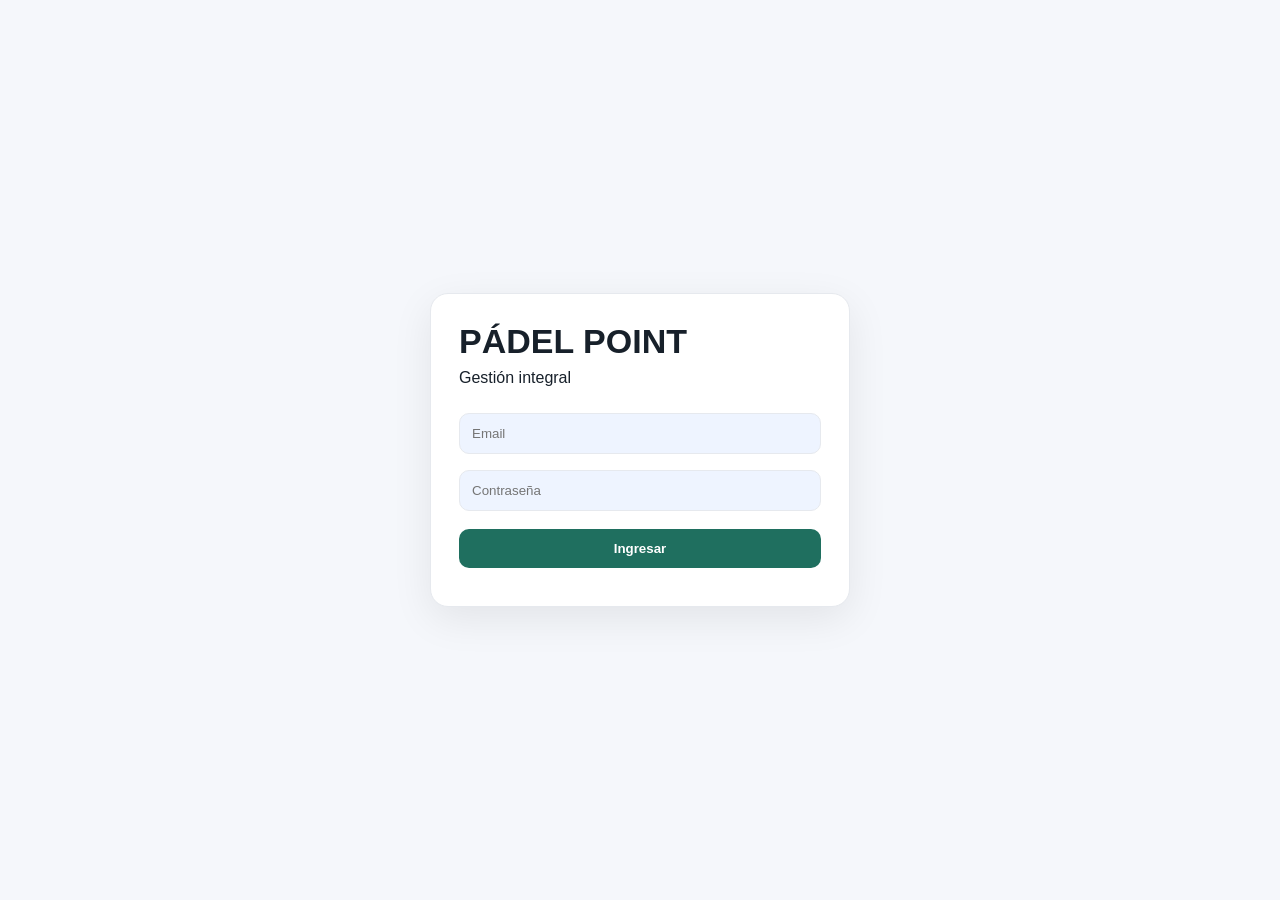
<file: index.html>
<!DOCTYPE html>
<html lang="es">
<head>
<meta charset="UTF-8">
<meta name="viewport" content="width=device-width, initial-scale=1.0">
<title>Pádel Point Gestión</title>
<!-- v1.1-SYNC-CANCHAS-ABIERTAS -->
<style>
:root{
  --bg:#f5f7fb;--card:#fff;--text:#17202a;--muted:#6c7783;--line:#e6e9ee;
  --dark:#111827;--accent:#1f6f5f;--soft:#e9f5f1;
  --clase:#1f6f5f;--abierta:#d48a0f;--torneo:#315fa8;--tercero:#6f42c1;--corporativo:#b64747;
}
*{box-sizing:border-box}
body{margin:0;font-family:Inter,Arial,sans-serif;background:var(--bg);color:var(--text)}
.hidden{display:none!important}
.center-screen{min-height:100vh;display:grid;place-items:center}
.login-card{width:min(420px,90vw);background:#fff;padding:28px;border-radius:18px;border:1px solid var(--line);box-shadow:0 12px 40px rgba(0,0,0,.08)}
.login-card h1{margin:0 0 8px;font-size:34px}
.login-card p{margin:0 0 18px}
.login-card input{width:100%;padding:12px;margin:8px 0;border:1px solid var(--line);border-radius:10px;background:#eef4ff}
.login-card button{width:100%;padding:12px;margin-top:10px;border:0;border-radius:10px;background:var(--accent);color:#fff;font-weight:800;cursor:pointer}
.error{color:#b64747;font-size:12px;margin-top:10px}
.sidebar{position:fixed;inset:0 auto 0 0;width:250px;background:var(--dark);padding:24px 16px;color:#fff;overflow:auto}
.brand{font-size:22px;font-weight:900;margin-bottom:24px}
nav{display:flex;flex-direction:column;gap:6px}
nav button,.logout{border:0;background:transparent;color:#dbe1e8;text-align:left;padding:11px 12px;border-radius:8px;cursor:pointer}
nav button:hover{background:#253041}
.logout{position:absolute;bottom:20px;left:16px;right:16px;border:1px solid #394558}
.content{margin-left:250px;min-height:100vh}
.topbar{display:flex;justify-content:space-between;align-items:center;padding:18px 24px;background:#fff;border-bottom:1px solid var(--line)}
#role-pill{padding:6px 10px;border-radius:999px;background:var(--soft);color:var(--accent);font-weight:800;font-size:12px}
#page-content{padding:24px}
.hero{display:flex;justify-content:space-between;align-items:center;gap:12px;margin-bottom:16px}
.hero h3{margin:0}.hero p{margin:4px 0 0;color:var(--muted)}
.grid{display:grid;grid-template-columns:repeat(4,1fr);gap:14px}
.card{background:#fff;border:1px solid var(--line);border-radius:14px;padding:18px}
.metric{font-size:28px;font-weight:900;margin-top:7px}
.small{font-size:12px;color:var(--muted)}
.table{width:100%;border-collapse:collapse;background:#fff;border:1px solid var(--line);border-radius:14px;overflow:hidden}
.table th,.table td{padding:11px 10px;border-bottom:1px solid var(--line);font-size:13px;text-align:left}
.table th{font-size:11px;color:var(--muted);text-transform:uppercase}
.tag{display:inline-block;padding:4px 8px;border-radius:999px;font-size:11px;font-weight:800}
.clase{background:#e9f5f1;color:var(--clase)} .abierta{background:#fff2dc;color:#9a6800}
.torneo{background:#eaf1ff;color:var(--torneo)} .tercero{background:#f0e9ff;color:var(--tercero)}
.corporativo{background:#fdeaea;color:var(--corporativo)}
.btn{border:0;background:var(--accent);color:#fff;border-radius:9px;padding:10px 14px;font-weight:800;cursor:pointer}
.btn.secondary{background:#fff;color:var(--text);border:1px solid var(--line)}
.btn.danger{background:#fff;color:#b64747;border:1px solid #e2bcbc}
.actions{display:flex;gap:6px}
.modal-backdrop{position:fixed;inset:0;background:rgba(17,24,39,.55);display:grid;place-items:center;padding:20px;z-index:20}
.modal-card{width:min(680px,96vw);max-height:90vh;overflow:auto;background:#fff;border-radius:16px;padding:22px}
.form-grid{display:grid;grid-template-columns:1fr 1fr;gap:12px}
.form-grid label{font-size:12px;color:var(--muted);display:block;margin-bottom:5px}
.form-grid input,.form-grid select{width:100%;padding:10px;border:1px solid var(--line);border-radius:9px}
.modal-actions{display:flex;justify-content:flex-end;gap:8px;margin-top:18px}
.notice{background:#fff7e8;border:1px solid #f0dfb9;color:#8a6110;padding:12px;border-radius:10px;margin-bottom:14px}

.planner-toolbar{display:flex;justify-content:space-between;align-items:center;gap:12px;margin-bottom:14px}
.planner-toolbar h3{margin:0;font-size:22px;text-transform:capitalize}
.legend{display:flex;gap:8px;flex-wrap:wrap;margin-bottom:14px}
.legend span{display:inline-flex;align-items:center;gap:6px;font-size:12px;background:#fff;border:1px solid var(--line);padding:7px 9px;border-radius:999px}
.dot{width:10px;height:10px;border-radius:50%;display:inline-block}
.dot.clase{background:var(--clase)}.dot.abierta{background:var(--abierta)}.dot.torneo{background:var(--torneo)}
.dot.tercero{background:var(--tercero)}.dot.corporativo{background:var(--corporativo)}
.month-grid{display:grid;grid-template-columns:repeat(7,1fr);background:#fff;border:1px solid var(--line);border-radius:14px;overflow:hidden}
.weekday{padding:10px;text-align:center;font-size:11px;font-weight:800;color:var(--muted);background:#fafbfc;border-right:1px solid var(--line)}
.weekday:nth-child(7){border-right:0}
.day-cell{min-height:125px;padding:8px;border-top:1px solid var(--line);border-right:1px solid var(--line);background:#fff;overflow:hidden}
.day-cell:nth-child(7n){border-right:0}
.day-cell.outside{background:#fafbfc;color:#a8b0ba}
.day-number{font-size:12px;font-weight:900;margin-bottom:5px}
.cal-event{font-size:10px;padding:5px 6px;border-radius:6px;margin-top:4px;font-weight:800;white-space:nowrap;overflow:hidden;text-overflow:ellipsis}
.cal-event.clase{background:#e9f5f1;color:var(--clase)}
.cal-event.abierta{background:#fff2dc;color:#9a6800}
.cal-event.torneo{background:#eaf1ff;color:var(--torneo)}
.cal-event.tercero{background:#f0e9ff;color:var(--tercero)}
.cal-event.corporativo{background:#fdeaea;color:var(--corporativo)}
.finance-source{display:flex;justify-content:space-between;align-items:center;padding:12px 0;border-bottom:1px solid var(--line)}
.finance-source:last-child{border-bottom:0}
.finance-source .name{font-weight:800}
.finance-source .details{font-size:12px;color:var(--muted);margin-top:3px}
.month-select{display:flex;gap:10px;align-items:center;flex-wrap:wrap;margin-bottom:16px}
.month-select select{padding:10px 12px;border:1px solid var(--line);border-radius:9px;background:#fff}
.hub-card{background:#f0e9ff;border:1px solid #ddd1f5}
.hub-card .metric{color:#6f42c1}
.highlight{background:#f8fbfa;border:1px solid #dcebe7}

@media(max-width:900px){.sidebar{width:205px}.content{margin-left:205px}.grid{grid-template-columns:repeat(2,1fr)}}
</style>
</head>
<body>

<section id="auth-view" class="center-screen">
  <div class="login-card">
    <h1>PÁDEL POINT</h1>
    <p>Gestión integral</p>
    <input id="email" type="email" placeholder="Email">
    <input id="password" type="password" placeholder="Contraseña">
    <button id="login-btn">Ingresar</button>
    <div id="login-error" class="error"></div>
  </div>
</section>

<section id="main-view" class="hidden">
  <aside class="sidebar">
    <div class="brand">PÁDEL POINT</div>
    <nav>
      <button data-page="dashboard">Inicio</button>
      <button data-page="planner">Planner</button>
      <button data-page="abiertas">Canchas abiertas</button>
      <button data-page="torneos">Torneos propios</button>
      <button data-page="terceros">Torneos de terceros</button>
      <button data-page="corporativos">Eventos corporativos</button>
      <button class="admin-only" data-page="finanzas">Finanzas</button>
      <button class="admin-only" data-page="reportes">Reportes</button>
    </nav>
    <button id="logout-btn" class="logout">Salir</button>
  </aside>

  <main class="content">
    <div class="topbar">
      <h2 id="page-title">Inicio</h2>
      <span id="role-pill"></span>
    </div>
    <div id="page-content"></div>
  </main>
</section>

<div id="modal" class="modal-backdrop hidden">
  <div class="modal-card">
    <h3 id="modal-title"></h3>
    <div id="modal-fields" class="form-grid"></div>
    <div class="modal-actions">
      <button id="cancel-modal" class="btn secondary">Cancelar</button>
      <button id="save-modal" class="btn">Guardar</button>
    </div>
  </div>
</div>

<script type="module">
import { createClient } from 'https://esm.sh/@supabase/supabase-js@2'

const SUPABASE_URL = 'https://eodngcsolkixjkgjipzp.supabase.co'
const SUPABASE_PUBLISHABLE_KEY = 'sb_publishable_cJ01J0FhhLL0Lzgrz-64qw_Bdeoro_z'
const supabase = createClient(SUPABASE_URL, SUPABASE_PUBLISHABLE_KEY)

const CLASSES_SUPABASE_URL = 'https://jpzoaskdtgfvvfpdbqox.supabase.co'
const CLASSES_SUPABASE_PUBLISHABLE_KEY = 'sb_publishable_yj3PONOs9YIlwYFiqiuV-A_ogIDN-Pr'
const classesSupabase = createClient(CLASSES_SUPABASE_URL, CLASSES_SUPABASE_PUBLISHABLE_KEY)

const authView = document.getElementById('auth-view')
const mainView = document.getElementById('main-view')
const pageContent = document.getElementById('page-content')
const rolePill = document.getElementById('role-pill')
const pageTitle = document.getElementById('page-title')
const modal = document.getElementById('modal')
const modalTitle = document.getElementById('modal-title')
const modalFields = document.getElementById('modal-fields')

let currentProfile = null
let editing = { page:null, id:null }
let plannerDate = new Date()
let financeMonth = new Date().getMonth()
let financeYear = new Date().getFullYear()

const cfg = {
  clases:{table:'classes',title:'Clases',subtitle:'Cargá y administrá clases.',fields:[
    ['date','date','Fecha'],['time','time','Hora'],['student_name','text','Alumno'],['teacher_name','text','Profesor'],
    ['status','select','Estado',['Pendiente','Confirmada','Cancelada']],['payment_status','select','Pago',['Pendiente','Pagado']],['value','number','Valor']
  ]},
  abiertas:{table:'open_courts',title:'Canchas abiertas',subtitle:'Cupos, categoría, valor y pago al coordinador.',fields:[
    ['date','date','Fecha'],['time','time','Hora'],['category','text','Categoría'],['slots','number','Cupos'],['registered','number','Inscriptos'],
    ['value','number','Valor por jugador'],['coordinator_payment','number','Pago coordinador'],
    ['status','select','Estado',['Abierta','Completa','Cerrada','Cancelada']]
  ]},
  torneos:{table:'own_tournaments',title:'Torneos propios',subtitle:'Gestión de torneos organizados por Pádel Point.',fields:[
    ['date','date','Fecha'],['name','text','Nombre'],['category','text','Categoría'],['pairs','number','Parejas'],['expected_income','number','Ingreso previsto'],
    ['status','select','Estado',['Planificado','Confirmado','Realizado','Cancelado']]
  ]},
  terceros:{table:'third_party_tournaments',title:'Torneos de terceros',subtitle:'Alquiler de canchas y saldo pendiente.',fields:[
    ['date','date','Fecha'],['organizer','text','Organizador'],['courts','number','Canchas'],['value','number','Valor acordado'],['balance','number','Saldo'],
    ['status','select','Estado',['Reservado','Confirmado','Realizado','Cancelado']]
  ]},
  corporativos:{table:'corporate_events',title:'Eventos corporativos',subtitle:'Presupuesto, personas y saldo.',fields:[
    ['date','date','Fecha'],['company','text','Empresa'],['people','number','Personas'],['budget','number','Presupuesto'],['balance','number','Saldo'],
    ['status','select','Estado',['Presupuesto','Confirmado','Realizado','Cobrado','Cancelado']]
  ]},
  personas:{table:'people',title:'Alumnos y profesores',subtitle:'Base operativa de personas.',fields:[
    ['name','text','Nombre'],['type','select','Tipo',['Alumno','Profesor','Empresa/Contacto']],['phone','text','Teléfono'],['status','select','Estado',['Activo','Inactivo']]
  ]},
  finanzas:{table:'financial_movements',title:'Finanzas',subtitle:'Solo administradora.',fields:[
    ['date','date','Fecha'],['type','select','Tipo',['income','expense']],['category','text','Categoría'],['description','text','Concepto'],['amount','number','Importe']
  ]}
}

const labels = {
  date:'Fecha',time:'Hora',student_name:'Alumno',teacher_name:'Profesor',status:'Estado',payment_status:'Pago',value:'Valor',
  category:'Categoría',slots:'Cupos',registered:'Inscriptos',coordinator_payment:'Pago coordinador',name:'Nombre',pairs:'Parejas',expected_income:'Ingreso previsto',
  organizer:'Organizador',courts:'Canchas',balance:'Saldo',company:'Empresa',people:'Personas',budget:'Presupuesto',
  type:'Tipo',phone:'Teléfono',description:'Concepto',amount:'Importe'
}

const money = v => '$'+Number(v||0).toLocaleString('es-AR')
const monthKey = dateStr => dateStr ? dateStr.slice(0,7) : ''
const selectedMonthKey = () => `${financeYear}-${String(financeMonth+1).padStart(2,'0')}`

async function getProfile(userId){
  const {data,error}=await supabase.from('profiles').select('id,full_name,role').eq('id',userId).single()
  if(error) throw error
  return data
}

async function loadSession(){
  const {data:{session}}=await supabase.auth.getSession()
  if(!session){
    authView.classList.remove('hidden')
    mainView.classList.add('hidden')
    return
  }
  try{
    currentProfile=await getProfile(session.user.id)
  }catch(e){
    alert('No se pudo leer tu perfil.')
    return
  }
  authView.classList.add('hidden')
  mainView.classList.remove('hidden')
  rolePill.textContent=currentProfile.role==='admin'?'ADMINISTRADORA':'EMPLEADO'
  document.querySelectorAll('.admin-only').forEach(el=>el.classList.toggle('hidden',currentProfile.role!=='admin'))
  await navigate('dashboard')
}

document.getElementById('login-btn').addEventListener('click',async()=>{
  const email=document.getElementById('email').value.trim()
  const password=document.getElementById('password').value
  document.getElementById('login-error').textContent='Ingresando...'
  const {error}=await supabase.auth.signInWithPassword({email,password})
  if(error){
    document.getElementById('login-error').textContent='Email o contraseña incorrectos.'
    return
  }
  document.getElementById('login-error').textContent=''
  await loadSession()
})

document.getElementById('logout-btn').addEventListener('click',async()=>{
  await supabase.auth.signOut()
  currentProfile=null
  authView.classList.remove('hidden')
  mainView.classList.add('hidden')
})

document.querySelectorAll('nav button[data-page]').forEach(btn=>{
  btn.addEventListener('click',()=>navigate(btn.dataset.page))
})

async function navigate(page){
  if(['finanzas','reportes'].includes(page)&&currentProfile?.role!=='admin'){alert('Acceso no autorizado');return}
  const titles={dashboard:'Inicio',planner:'Planner',clases:'Clases',abiertas:'Canchas abiertas',torneos:'Torneos propios',
    terceros:'Torneos de terceros',corporativos:'Eventos corporativos',personas:'Alumnos y profesores',finanzas:'Finanzas',reportes:'Reportes'}
  pageTitle.textContent=titles[page]
  if(page==='dashboard') return renderDashboard()
  if(page==='planner') return renderPlanner()
  if(page==='finanzas') return renderFinance()
  if(page==='reportes') return renderReports()
  return renderCrud(page)
}

async function getFinanceData(){
  const key=selectedMonthKey()
  const startDate=`${key}-01`
  const nm=new Date(financeYear,financeMonth+1,1)
  const nextDate=`${nm.getFullYear()}-${String(nm.getMonth()+1).padStart(2,'0')}-01`

  const [extClasses,extPayments,extOpenCourts,ownTournaments,thirdParty,corporate,movements] = await Promise.all([
    classesSupabase.from('clases').select('id,fecha').gte('fecha',startDate).lt('fecha',nextDate),
    classesSupabase.from('pagos').select('fecha_cobro,importe').gte('fecha_cobro',startDate).lt('fecha_cobro',nextDate),
    classesSupabase.from('canchas_abiertas').select('*').gte('fecha',startDate).lt('fecha',nextDate),
    supabase.from('own_tournaments').select('*'),
    supabase.from('third_party_tournaments').select('*'),
    supabase.from('corporate_events').select('*'),
    supabase.from('financial_movements').select('*')
  ])

  const a=(extOpenCourts.data||[]).filter(x=>x.estado!=='Cancelada')
  let openPlayers=[]
  if(a.length){
    const {data,error}=await classesSupabase.from('cancha_abierta_jugadores').select('*').in('cancha_abierta_id',a.map(x=>x.id))
    if(!error) openPlayers=data||[]
  }
  const t=(ownTournaments.data||[]).filter(x=>monthKey(x.date)===key)
  const th=(thirdParty.data||[]).filter(x=>monthKey(x.date)===key)
  const co=(corporate.data||[]).filter(x=>monthKey(x.date)===key)
  const mov=(movements.data||[]).filter(x=>monthKey(x.date)===key)

  const classCount=(extClasses.data||[]).length
  const classIncome=(extPayments.data||[]).reduce((s,x)=>s+Number(x.importe||0),0)
  const teacherExpense=classIncome*0.50

  const openIncome=openPlayers
    .filter(x=>x.pagado===true)
    .reduce((s,x)=>s+Number(x.importe_pagado||x.importe_esperado||0),0)
  const coordinatorExpense=a
    .filter(x=>x.coordinador_pagado===true)
    .reduce((s,x)=>s+Number(x.coordinador_importe||0),0)
  const openResult=openIncome-coordinatorExpense
  const openHubCommission=Math.max(0,openResult)*0.10
  const tournamentIncome=t.filter(x=>x.status!=='Cancelado').reduce((s,x)=>s+Number(x.expected_income||0),0)
  const thirdCollected=th.filter(x=>x.status!=='Cancelado').reduce((s,x)=>s+Math.max(0,Number(x.value||0)-Number(x.balance||0)),0)
  const thirdPending=th.filter(x=>x.status!=='Cancelado').reduce((s,x)=>s+Number(x.balance||0),0)
  const corpCollected=co.filter(x=>x.status!=='Cancelado').reduce((s,x)=>s+Math.max(0,Number(x.budget||0)-Number(x.balance||0)),0)
  const corpPending=co.filter(x=>x.status!=='Cancelado').reduce((s,x)=>s+Number(x.balance||0),0)
  const manualIncome=mov.filter(x=>x.type==='income').reduce((s,x)=>s+Number(x.amount||0),0)
  const manualExpenses=mov.filter(x=>x.type==='expense').reduce((s,x)=>s+Number(x.amount||0),0)

  const automaticIncome=classIncome+openIncome+tournamentIncome+thirdCollected+corpCollected
  const totalBilling=automaticIncome+manualIncome
  const commissionBaseWithoutOpen=Math.max(0,totalBilling-openIncome)
  const hubCommission=(commissionBaseWithoutOpen*0.10)+openHubCommission
  const totalExpenses=manualExpenses+coordinatorExpense+teacherExpense
  const pending=thirdPending+corpPending
  const result=totalBilling-totalExpenses-hubCommission

  const externalErrors=[extClasses.error,extPayments.error,extOpenCourts.error].filter(Boolean).map(e=>e.message).join(' · ')

  return {classCount,classIncome,teacherExpense,openIncome,coordinatorExpense,openResult,openHubCommission,tournamentIncome,
    thirdCollected,thirdPending,corpCollected,corpPending,manualIncome,manualExpenses,
    automaticIncome,totalBilling,hubCommission,totalExpenses,pending,result,movements:mov,externalErrors}
}

async function renderDashboard(){
  const [a,t,x,e]=await Promise.all([
    supabase.from('open_courts').select('*',{count:'exact',head:true}),
    supabase.from('own_tournaments').select('*',{count:'exact',head:true}),
    supabase.from('third_party_tournaments').select('*',{count:'exact',head:true}),
    supabase.from('corporate_events').select('*',{count:'exact',head:true})
  ])
  let finance=''
  if(currentProfile.role==='admin'){
    const f=await getFinanceData()
    finance=`<div class="card"><div class="small">Resultado</div><div class="metric">${money(f.result)}</div></div>`
  } else {
    finance=`<div class="card"><div class="small">Perfil</div><div class="metric" style="font-size:20px">Operativo</div></div>`
  }
  pageContent.innerHTML=`<div class="grid">
    <div class="card"><div class="small">Canchas abiertas</div><div class="metric">${a.count||0}</div></div>
    <div class="card"><div class="small">Torneos</div><div class="metric">${(t.count||0)+(x.count||0)}</div></div>
    ${finance}</div><br><div class="card"><b>Eventos corporativos:</b> ${e.count||0}</div>`
}

async function renderPlanner(){
  const [c,a,t,x,e]=await Promise.all([
    supabase.from('classes').select('date,time,student_name,status'),
    classesSupabase.from('canchas_abiertas').select('fecha,hora_inicio,tipo,categoria,estado'),
    supabase.from('own_tournaments').select('date,name,status'),
    supabase.from('third_party_tournaments').select('date,organizer,status'),
    supabase.from('corporate_events').select('date,company,status')
  ])

  const events={}
  const push=(date,obj)=>{
    if(!date)return
    if(!events[date])events[date]=[]
    events[date].push(obj)
  }

  ;(c.data||[]).filter(v=>v.status!=='Cancelada').forEach(v=>push(v.date,{type:'clase',text:`${v.time?v.time.slice(0,5)+' ':''}Clase · ${v.student_name}`}))
  ;(a.data||[]).filter(v=>v.estado!=='Cancelada').forEach(v=>push(v.fecha,{type:'abierta',text:`${v.hora_inicio?v.hora_inicio.slice(0,5)+' ':''}Abierta · ${v.tipo||''} ${v.categoria||''}`.trim()}))
  ;(t.data||[]).filter(v=>v.status!=='Cancelado').forEach(v=>push(v.date,{type:'torneo',text:`Torneo · ${v.name}`}))
  ;(x.data||[]).filter(v=>v.status!=='Cancelado').forEach(v=>push(v.date,{type:'tercero',text:`Torneo 3° · ${v.organizer}`}))
  ;(e.data||[]).filter(v=>v.status!=='Cancelado').forEach(v=>push(v.date,{type:'corporativo',text:`Empresa · ${v.company}`}))

  const year=plannerDate.getFullYear()
  const month=plannerDate.getMonth()
  const first=new Date(year,month,1)
  const firstMondayIndex=(first.getDay()+6)%7
  const start=new Date(year,month,1-firstMondayIndex)
  const monthName=new Intl.DateTimeFormat('es-AR',{month:'long',year:'numeric'}).format(new Date(year,month,1))
  const weekdays=['LUN','MAR','MIÉ','JUE','VIE','SÁB','DOM']

  let cells=''
  for(let i=0;i<42;i++){
    const d=new Date(start)
    d.setDate(start.getDate()+i)
    const iso=`${d.getFullYear()}-${String(d.getMonth()+1).padStart(2,'0')}-${String(d.getDate()).padStart(2,'0')}`
    const outside=d.getMonth()!==month
    const dayEvents=events[iso]||[]
    cells+=`<div class="day-cell ${outside?'outside':''}">
      <div class="day-number">${d.getDate()}</div>
      ${dayEvents.map(ev=>`<div class="cal-event ${ev.type}" title="${ev.text}">${ev.text}</div>`).join('')}
    </div>`
  }

  pageContent.innerHTML=`
    <div class="planner-toolbar">
      <button id="prev-month" class="btn secondary">← Mes anterior</button>
      <h3>${monthName}</h3>
      <button id="next-month" class="btn secondary">Mes siguiente →</button>
    </div>
    <div class="legend">
      <span><i class="dot clase"></i>Clases</span>
      <span><i class="dot abierta"></i>Canchas abiertas</span>
      <span><i class="dot torneo"></i>Torneos propios</span>
      <span><i class="dot tercero"></i>Torneos de terceros</span>
      <span><i class="dot corporativo"></i>Corporativos</span>
    </div>
    <div class="month-grid">
      ${weekdays.map(w=>`<div class="weekday">${w}</div>`).join('')}
      ${cells}
    </div>`

  document.getElementById('prev-month').addEventListener('click',()=>{
    plannerDate=new Date(year,month-1,1)
    renderPlanner()
  })
  document.getElementById('next-month').addEventListener('click',()=>{
    plannerDate=new Date(year,month+1,1)
    renderPlanner()
  })
}

async function renderFinance(){
  const f=await getFinanceData()
  const monthName=new Intl.DateTimeFormat('es-AR',{month:'long'}).format(new Date(financeYear,financeMonth,1))
  const years=[]
  for(let y=financeYear-2;y<=financeYear+2;y++) years.push(`<option value="${y}" ${y===financeYear?'selected':''}>${y}</option>`)

  pageContent.innerHTML=`
    <div class="hero">
      <div>
        <h3>Finanzas mensuales</h3>
        <p>Facturación, gastos y Comisión HUB calculados por mes.</p>
      </div>
      <button id="add-expense-btn" class="btn">+ Ingreso / gasto manual</button>
    </div>

    ${f.externalErrors ? `<div class="notice">No se pudieron leer algunos datos del programa de clases: ${f.externalErrors}</div>` : ''}
    <div class="month-select">
      <select id="finance-month">
        ${Array.from({length:12},(_,i)=>{
          const n=new Intl.DateTimeFormat('es-AR',{month:'long'}).format(new Date(2026,i,1))
          return `<option value="${i}" ${i===financeMonth?'selected':''}>${n}</option>`
        }).join('')}
      </select>
      <select id="finance-year">${years.join('')}</select>
    </div>

    <div class="grid">
      <div class="card"><div class="small">Facturación del mes</div><div class="metric">${money(f.totalBilling)}</div></div>
      <div class="card"><div class="small">Gastos del mes</div><div class="metric">${money(f.totalExpenses)}</div></div>
      <div class="card hub-card"><div class="small">Comisión HUB 10%</div><div class="metric">${money(f.hubCommission)}</div></div>
      <div class="card highlight"><div class="small">Resultado final</div><div class="metric">${money(f.result)}</div></div>
    </div>

    <div class="grid" style="margin-top:14px">
      <div class="card"><div class="small">Pendiente de cobro</div><div class="metric">${money(f.pending)}</div></div>
      <div class="card"><div class="small">Ingresos automáticos</div><div class="metric">${money(f.automaticIncome)}</div></div>
      <div class="card"><div class="small">Ingresos manuales</div><div class="metric">${money(f.manualIncome)}</div></div>
      <div class="card"><div class="small">Gastos manuales</div><div class="metric">${money(f.manualExpenses)}</div></div>
    </div>

    <div class="card" style="margin-top:16px">
      <h3 style="margin-top:0">Facturación · ${monthName} ${financeYear}</h3>
      <div class="finance-source"><div><div class="name">Clases</div><div class="details">Datos automáticos del programa de clases</div></div><div><b>${money(f.classIncome)}</b><div class="small">${f.classCount} clases en el mes</div></div></div>
      <div class="finance-source">
        <div>
          <div class="name">Canchas abiertas</div>
          <div class="details">Tomado automáticamente desde Gestión de Clases · Cobrado ${money(f.openIncome)} – Coordinador ${money(f.coordinatorExpense)} = Resultado ${money(f.openResult)}</div>
        </div>
        <div style="text-align:right">
          <b>${money(f.openResult)}</b>
          <div class="small">Comisión HUB 10%: ${money(f.openHubCommission)}</div>
        </div>
      </div>
      <div class="finance-source"><div><div class="name">Torneos propios</div><div class="details">Ingreso previsto</div></div><b>${money(f.tournamentIncome)}</b></div>
      <div class="finance-source"><div><div class="name">Torneos de terceros</div><div class="details">Valor menos saldo</div></div><div><b>${money(f.thirdCollected)}</b><div class="small">Pendiente ${money(f.thirdPending)}</div></div></div>
      <div class="finance-source"><div><div class="name">Eventos corporativos</div><div class="details">Presupuesto menos saldo</div></div><div><b>${money(f.corpCollected)}</b><div class="small">Pendiente ${money(f.corpPending)}</div></div></div>
    </div>

    <div class="card" style="margin-top:16px">
      <h3 style="margin-top:0">Gastos automáticos</h3>
      <div class="finance-source">
        <div><div class="name">Coordinadores de canchas abiertas</div><div class="details">Salida tomada automáticamente desde Gestión de Clases cuando el coordinador figura pagado</div></div>
        <b>${money(f.coordinatorExpense)}</b>
      </div>
      <div class="finance-source">
        <div><div class="name">Pago a profesores de clases</div><div class="details">50% de los ingresos de clases del mes</div></div>
        <b>${money(f.teacherExpense)}</b>
      </div>
    </div>

    <div class="card" style="margin-top:16px">
      <h3 style="margin-top:0">Movimientos manuales</h3>
      <table class="table">
        <thead><tr><th>Fecha</th><th>Tipo</th><th>Categoría</th><th>Concepto</th><th>Importe</th></tr></thead>
        <tbody>${f.movements.map(m=>`<tr><td>${m.date}</td><td>${m.type==='income'?'Ingreso':'Gasto'}</td><td>${m.category}</td><td>${m.description}</td><td>${money(m.amount)}</td></tr>`).join('')}</tbody>
      </table>
    </div>`

  document.getElementById('finance-month').addEventListener('change',e=>{financeMonth=Number(e.target.value);renderFinance()})
  document.getElementById('finance-year').addEventListener('change',e=>{financeYear=Number(e.target.value);renderFinance()})
  document.getElementById('add-expense-btn').addEventListener('click',()=>openModal('finanzas',null))
}

async function renderCrud(page){
  const c=cfg[page]
  const {data=[],error}=await supabase.from(c.table).select('*').order('id',{ascending:false})
  if(error){pageContent.innerHTML=`<div class="notice">Error: ${error.message}</div>`;return}
  const fields=c.fields.map(f=>f[0])
  pageContent.innerHTML=`<div class="hero"><div><h3>${c.title}</h3><p>${c.subtitle}</p></div><button id="add-btn" class="btn">+ Nuevo</button></div>
  <table class="table"><thead><tr>${fields.map(f=>`<th>${labels[f]||f}</th>`).join('')}<th></th></tr></thead><tbody>
  ${data.map(row=>`<tr>${fields.map(f=>`<td>${formatCell(f,row[f])}</td>`).join('')}<td><div class="actions">
    <button class="btn secondary edit-btn" data-id="${row.id}">Editar</button>
    <button class="btn danger delete-btn" data-id="${row.id}">Borrar</button></div></td></tr>`).join('')}
  </tbody></table>`
  document.getElementById('add-btn').addEventListener('click',()=>openModal(page,null))
  document.querySelectorAll('.edit-btn').forEach(b=>b.addEventListener('click',()=>openModal(page,Number(b.dataset.id))))
  document.querySelectorAll('.delete-btn').forEach(b=>b.addEventListener('click',()=>deleteRow(page,Number(b.dataset.id))))
}

function formatCell(field,v){
  if(['value','expected_income','balance','budget','amount','coordinator_payment'].includes(field)) return money(v)
  if(field==='type'&&v==='income') return 'Ingreso'
  if(field==='type'&&v==='expense') return 'Gasto'
  return v??''
}

async function openModal(page,id){
  editing={page,id}
  const c=cfg[page]
  let row={}
  if(id){
    const {data,error}=await supabase.from(c.table).select('*').eq('id',id).single()
    if(error){alert(error.message);return}
    row=data
  }
  modalTitle.textContent=id?`Editar ${c.title}`:`Nuevo · ${c.title}`
  modalFields.innerHTML=c.fields.map(([key,type,label,opts])=>{
    const val=row[key]??''
    if(type==='select'){
      return `<div><label>${label}</label><select id="f_${key}">
        ${opts.map(o=>`<option value="${o}" ${String(val)===String(o)?'selected':''}>${o}</option>`).join('')}
      </select></div>`
    }
    return `<div><label>${label}</label><input id="f_${key}" type="${type}" value="${val}"></div>`
  }).join('')
  modal.classList.remove('hidden')
}

document.getElementById('cancel-modal').addEventListener('click',()=>modal.classList.add('hidden'))

document.getElementById('save-modal').addEventListener('click',async()=>{
  const {page,id}=editing
  const c=cfg[page]
  const payload={}
  for(const [key,type] of c.fields){
    let v=document.getElementById('f_'+key).value
    if(type==='number') v=Number(v||0)
    payload[key]=v
  }
  const res=id
    ? await supabase.from(c.table).update(payload).eq('id',id)
    : await supabase.from(c.table).insert(payload)
  if(res.error){alert('Error al guardar: '+res.error.message);return}
  modal.classList.add('hidden')
  if(page==='finanzas') await renderFinance()
  else await renderCrud(page)
})

async function deleteRow(page,id){
  if(!confirm('¿Seguro que querés borrar este registro?')) return
  const c=cfg[page]
  const {error}=await supabase.from(c.table).delete().eq('id',id)
  if(error){alert('Error al borrar: '+error.message);return}
  await renderCrud(page)
}

async function renderReports(){
  const f=await getFinanceData()
  pageContent.innerHTML=`<div class="grid">
    <div class="card"><div class="small">Facturación</div><div class="metric">${money(f.totalBilling)}</div></div>
    <div class="card"><div class="small">Gastos</div><div class="metric">${money(f.totalExpenses)}</div></div>
    <div class="card hub-card"><div class="small">Comisión HUB 10%</div><div class="metric">${money(f.hubCommission)}</div></div>
    <div class="card highlight"><div class="small">Resultado final</div><div class="metric">${money(f.result)}</div></div>
  </div>`
}

loadSession()
</script>
</body>
</html>
</file>
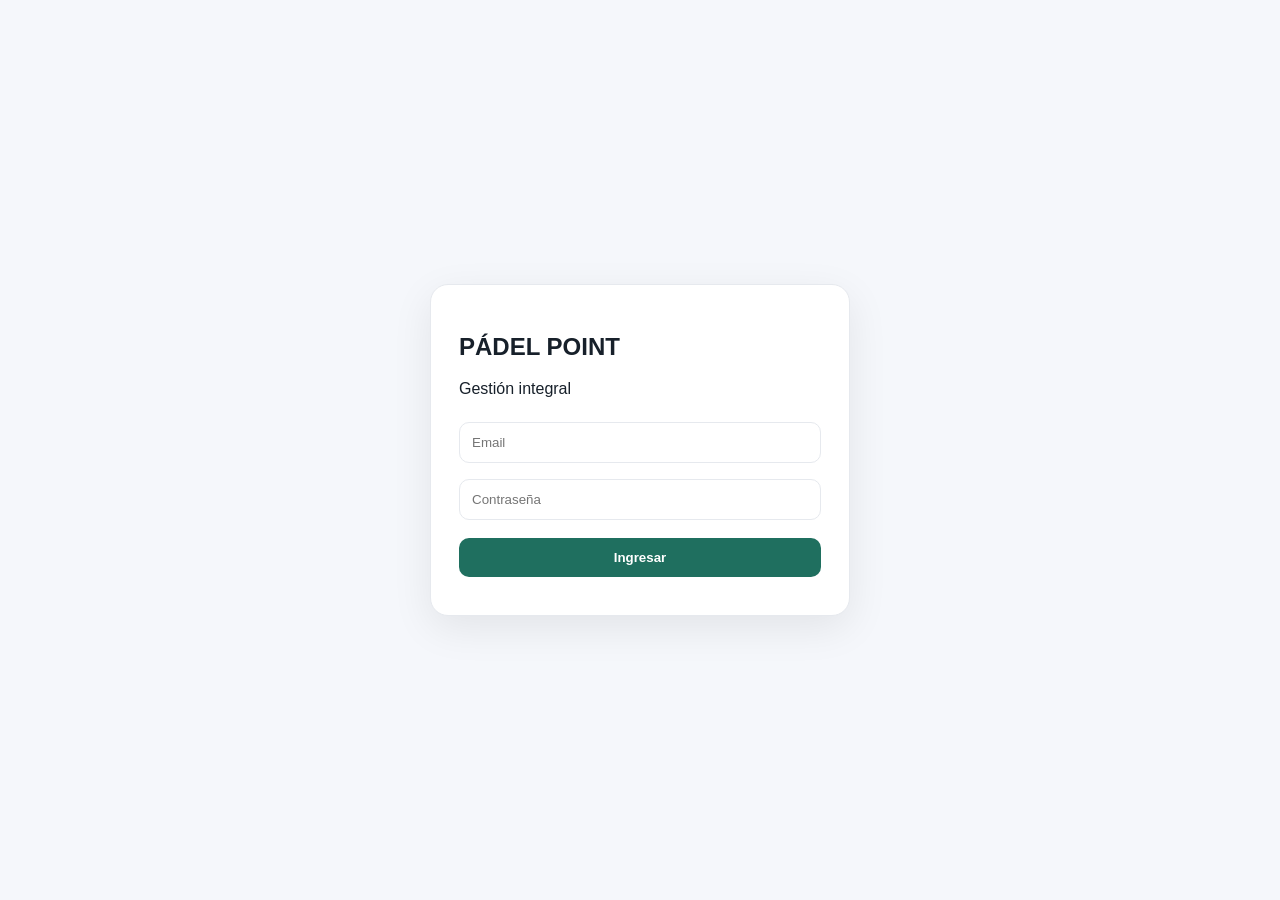
<file: index(6).html>
<!DOCTYPE html>
<html lang="es">
<head>
  <meta charset="UTF-8" />
  <meta name="viewport" content="width=device-width, initial-scale=1.0" />
  <title>Pádel Point Gestión</title>
  <link rel="stylesheet" href="./styles.css" />
  <script type="module" src="./app.js"></script>
</head>
<body>
  <section id="auth-view" class="center-screen">
    <div class="login-card">
      <h1>PÁDEL POINT</h1>
      <p>Gestión integral</p>
      <input id="email" type="email" placeholder="Email" />
      <input id="password" type="password" placeholder="Contraseña" />
      <button id="login-btn">Ingresar</button>
      <div id="login-error" class="error"></div>
    </div>
  </section>

  <section id="main-view" class="hidden">
    <aside class="sidebar">
      <div class="brand">PÁDEL POINT</div>

      <nav>
        <button data-page="dashboard">Inicio</button>
        <button data-page="planner">Planner</button>
        <button data-page="clases">Clases</button>
        <button data-page="abiertas">Canchas abiertas</button>
        <button data-page="torneos">Torneos propios</button>
        <button data-page="terceros">Torneos de terceros</button>
        <button data-page="corporativos">Eventos corporativos</button>
        <button data-page="personas">Alumnos y profesores</button>
        <button class="admin-only" data-page="finanzas">Finanzas</button>
        <button class="admin-only" data-page="reportes">Reportes</button>
      </nav>

      <button id="logout-btn" class="logout">Salir</button>
    </aside>

    <main class="content">
      <div class="topbar">
        <h2 id="page-title">Inicio</h2>
        <span id="role-pill"></span>
      </div>

      <div id="page-content"></div>
    </main>
  </section>

  <div id="modal" class="modal-backdrop hidden">
    <div class="modal-card">
      <h3 id="modal-title"></h3>

      <div id="modal-fields" class="form-grid"></div>

      <div class="modal-actions">
        <button id="cancel-modal" class="btn secondary">Cancelar</button>
        <button id="save-modal" class="btn">Guardar</button>
      </div>
    </div>
  </div>
</body>
</html>
</file>
<file: styles.css>
:root{
  --bg:#f5f7fb;--card:#fff;--text:#17202a;--muted:#6c7783;--line:#e6e9ee;
  --dark:#111827;--accent:#1f6f5f;--soft:#e9f5f1;
  --clase:#1f6f5f;--abierta:#d48a0f;--torneo:#315fa8;--tercero:#6f42c1;--corporativo:#b64747;
}
*{box-sizing:border-box}
body{margin:0;font-family:Inter,Arial,sans-serif;background:var(--bg);color:var(--text)}
.hidden{display:none!important}
.center-screen{min-height:100vh;display:grid;place-items:center}
.login-card{width:min(420px,90vw);background:#fff;padding:28px;border-radius:18px;border:1px solid var(--line);box-shadow:0 12px 40px rgba(0,0,0,.08)}
.login-card input{width:100%;padding:12px;margin:8px 0;border:1px solid var(--line);border-radius:10px}
.login-card button{width:100%;padding:12px;margin-top:10px;border:0;border-radius:10px;background:var(--accent);color:#fff;font-weight:800}
.error{color:#b64747;font-size:12px;margin-top:10px}
.sidebar{position:fixed;inset:0 auto 0 0;width:250px;background:var(--dark);padding:24px 16px;color:#fff}
.brand{font-size:22px;font-weight:900;margin-bottom:24px}
nav{display:flex;flex-direction:column;gap:6px}
nav button,.logout{border:0;background:transparent;color:#dbe1e8;text-align:left;padding:11px 12px;border-radius:8px;cursor:pointer}
nav button:hover{background:#253041}
.logout{position:absolute;bottom:20px;left:16px;right:16px;border:1px solid #394558}
.content{margin-left:250px;min-height:100vh}
.topbar{display:flex;justify-content:space-between;align-items:center;padding:18px 24px;background:#fff;border-bottom:1px solid var(--line)}
#role-pill{padding:6px 10px;border-radius:999px;background:var(--soft);color:var(--accent);font-weight:800;font-size:12px}
#page-content{padding:24px}
.grid{display:grid;grid-template-columns:repeat(4,1fr);gap:14px}
.card{background:#fff;border:1px solid var(--line);border-radius:14px;padding:18px}
.metric{font-size:28px;font-weight:900;margin-top:7px}
.small{font-size:12px;color:var(--muted)}
.table{width:100%;border-collapse:collapse;background:#fff;border:1px solid var(--line);border-radius:14px;overflow:hidden}
.table th,.table td{padding:11px 10px;border-bottom:1px solid var(--line);font-size:13px;text-align:left}
.tag{display:inline-block;padding:4px 8px;border-radius:999px;font-size:11px;font-weight:800}
.clase{background:#e9f5f1;color:var(--clase)} .abierta{background:#fff2dc;color:#9a6800}
.torneo{background:#eaf1ff;color:var(--torneo)} .tercero{background:#f0e9ff;color:var(--tercero)}
.corporativo{background:#fdeaea;color:var(--corporativo)}
</file>
